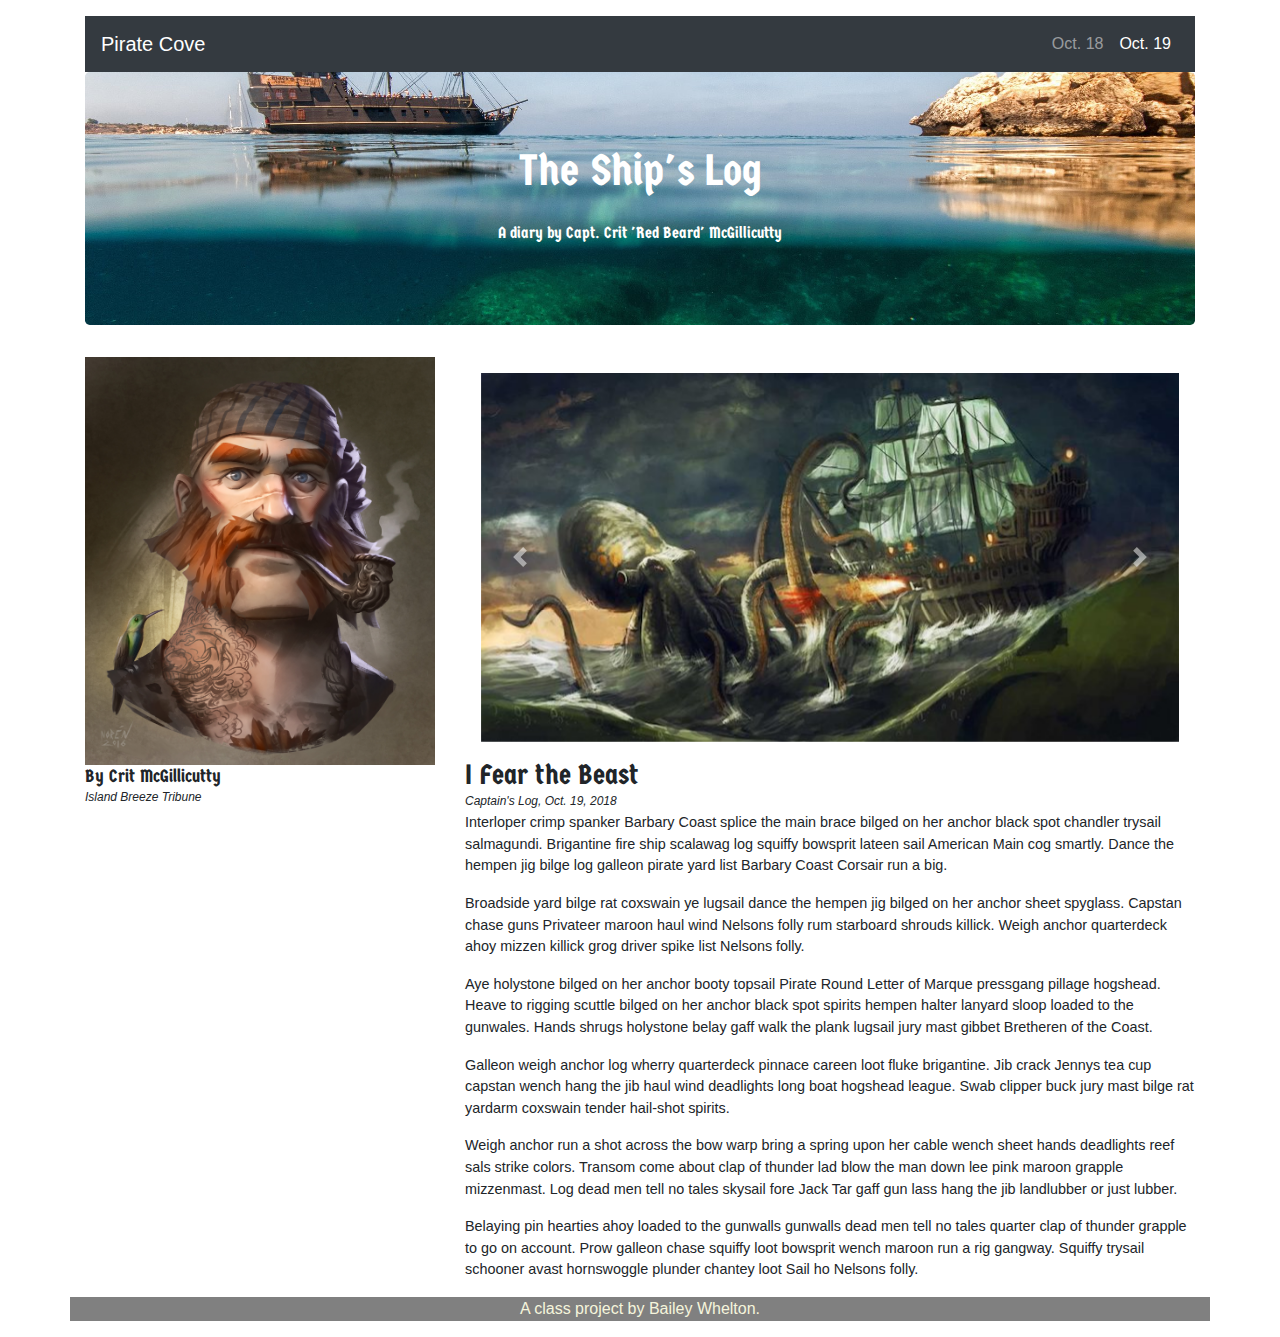
<file: docs/index2.html>
<!DOCTYPE html>
<html class="no-js" lang="en">
  <head>
    <title>Bootstrap 4 Layout</title>
    <meta http-equiv="x-ua-compatible" content="ie=edge">
    <meta name="viewport" content="width=device-width, initial-scale=1.0" />
    <link rel="stylesheet" href="css/styles.css">
    <link href="https://fonts.googleapis.com/css?family=Germania+One" rel="stylesheet">
  </head>

  <body>
    <!-- Content starts here -->
    <p><div class="container">
      <nav class="navbar navbar-expand-lg navbar-dark bg-dark">
          <a class="navbar-brand" href="#">Pirate Cove</a>
          
          <div class="collapse navbar-collapse" id="navbarSupportedContent">
            <ul class="navbar-nav ml-auto">
              <li class="nav-item">
                <a class="nav-link" href="index.html">Oct. 18</a>
              </li>
              <li class="nav-item">
                <a class="nav-link active" href="index2.html">Oct. 19</a>
              </li>
            </ul>
          </div>
        </nav>
      <div class="jumbotron">
        <p class="headline">
          The Ship's Log
        </p>
        <p class="byline">
          A diary by Capt. Crit 'Red Beard' McGillicutty
        </p>
      </div>
    <p><div class="row" > 
      <div class="col-sm-6 col-lg-4">
        <img class="img-fluid" src="media/pirate.jpg">
        <h5>
          By Crit McGillicutty
        </h5>
          <h6>
            Island Breeze Tribune
          </h6>
        
      </div>
      <div class="col-sm-4 col-lg-8">
          <div id="carouselExampleControls" class="carousel slide" data-ride="carousel">
              <div class="carousel-inner">
                <div class="carousel-item active">
                  <img class="img-fluid" src="media/kraken01.jpg" alt="First slide">
                </div>
                <div class="carousel-item">
                  <img class="img-fluid" src="media/kraken02.jpg" alt="Second slide">
                </div>
                <div class="carousel-item">
                  <img class="img-fluid" src="media/kraken03.jpg" alt="Third slide">
                </div>
              </div>
              <a class="carousel-control-prev" href="#carouselExampleControls" role="button" data-slide="prev">
                <span class="carousel-control-prev-icon" aria-hidden="true"></span>
                <span class="sr-only">Previous</span>
              </a>
              <a class="carousel-control-next" href="#carouselExampleControls" role="button" data-slide="next">
                <span class="carousel-control-next-icon" aria-hidden="true"></span>
                <span class="sr-only">Next</span>
              </a>
            </div>
      <h4>
        I Fear the Beast
      </h4>
        <h6>
          Captain's Log, Oct. 19, 2018
        </h6>
          <p>
            Interloper crimp spanker Barbary Coast splice the main brace bilged on her anchor black spot chandler trysail salmagundi. Brigantine fire ship scalawag log squiffy bowsprit lateen sail American Main cog smartly. Dance the hempen jig bilge log galleon pirate yard list Barbary Coast Corsair run a big.
          </p>
          <p>
              Broadside yard bilge rat coxswain ye lugsail dance the hempen jig bilged on her anchor sheet spyglass. Capstan chase guns Privateer maroon haul wind Nelsons folly rum starboard shrouds killick. Weigh anchor quarterdeck ahoy mizzen killick grog driver spike list Nelsons folly.
          </p>
          <p>
              Aye holystone bilged on her anchor booty topsail Pirate Round Letter of Marque pressgang pillage hogshead. Heave to rigging scuttle bilged on her anchor black spot spirits hempen halter lanyard sloop loaded to the gunwales. Hands shrugs holystone belay gaff walk the plank lugsail jury mast gibbet Bretheren of the Coast.
          </p>
          <p>
              Galleon weigh anchor log wherry quarterdeck pinnace careen loot fluke brigantine. Jib crack Jennys tea cup capstan wench hang the jib haul wind deadlights long boat hogshead league. Swab clipper buck jury mast bilge rat yardarm coxswain tender hail-shot spirits.
          </p>
          <p>
              Weigh anchor run a shot across the bow warp bring a spring upon her cable wench sheet hands deadlights reef sals strike colors. Transom come about clap of thunder lad blow the man down lee pink maroon grapple mizzenmast. Log dead men tell no tales skysail fore Jack Tar gaff gun lass hang the jib landlubber or just lubber.
          </p>
          <p>
              Belaying pin hearties ahoy loaded to the gunwalls gunwalls dead men tell no tales quarter clap of thunder grapple to go on account. Prow galleon chase squiffy loot bowsprit wench maroon run a rig gangway. Squiffy trysail schooner avast hornswoggle plunder chantey loot Sail ho Nelsons folly.
          </p>
      </div>
      <div class="footer">
          A class project by Bailey Whelton.
      </div>
    </div></p>
  </div></p>

    <!-- Closing scripts here -->
    <script src="js/jquery.min.js"></script>
    <script src="js/popper.min.js"></script>
    <script src="js/bootstrap.min.js"></script>
  </body>
</html>
</file>
